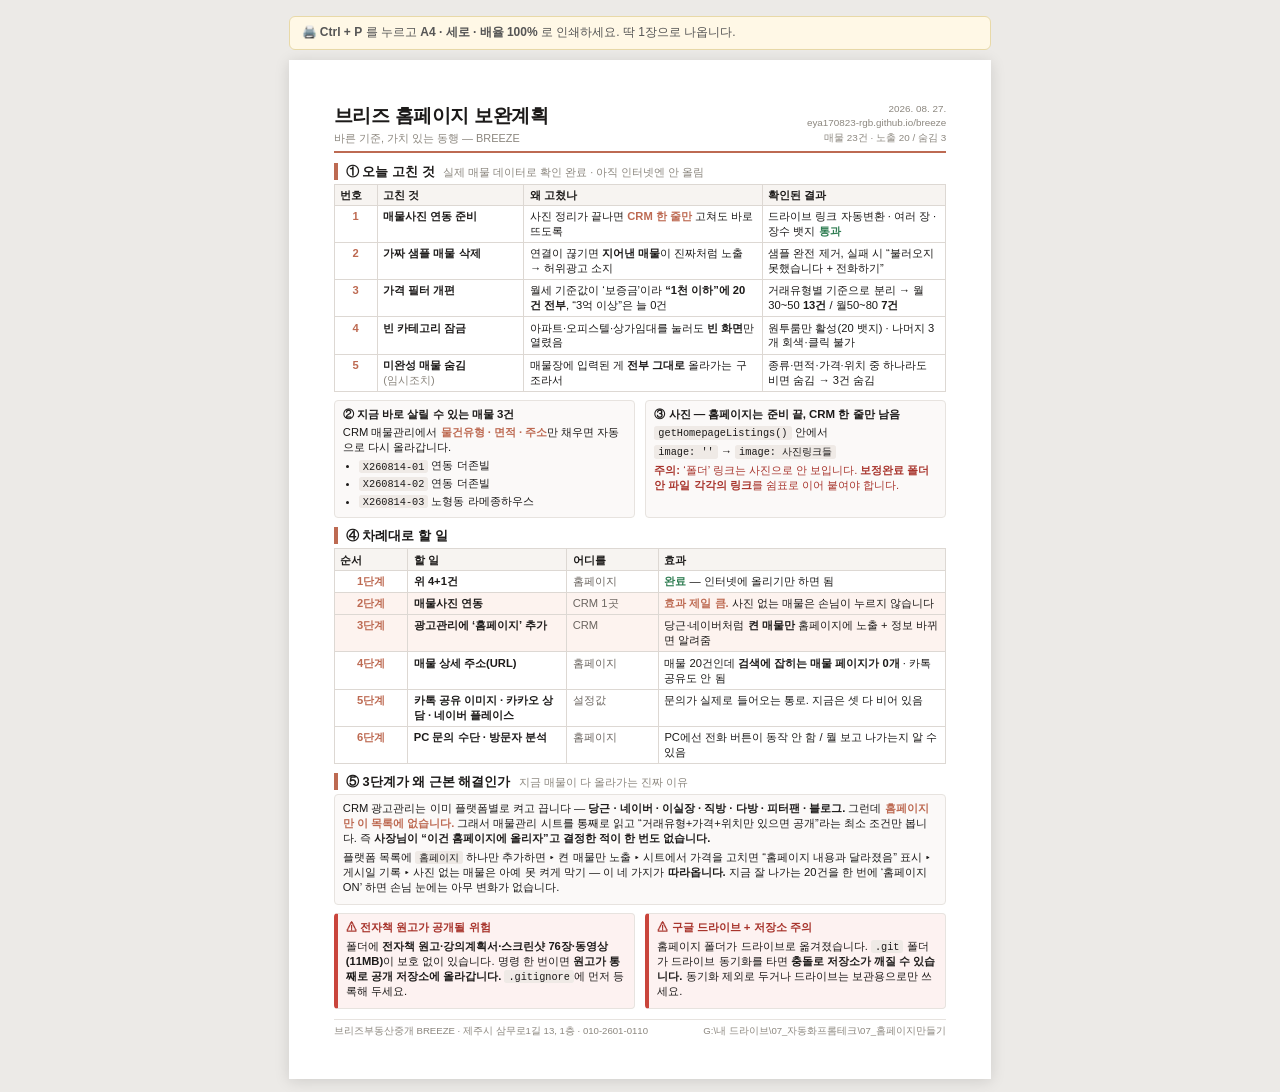
<file: 보완계획_인쇄용_1장.html>
<!DOCTYPE html>
<html lang="ko">
<head>
<meta charset="UTF-8" />
<title>브리즈 홈페이지 보완계획 (1장)</title>
<style>
  @page { size: A4 portrait; margin: 9mm 11mm; }
  * { box-sizing: border-box; margin: 0; padding: 0; }
  body { font-family: "Pretendard", "맑은 고딕", "Malgun Gothic", sans-serif;
         font-size: 8.4pt; line-height: 1.33; color: #1c1a19; }
  .sheet { max-width: 186mm; margin: 0 auto; }

  header { border-bottom: 2pt solid #bd6a52; padding-bottom: 4pt; margin-bottom: 7pt;
           display: flex; align-items: flex-end; justify-content: space-between; gap: 10pt; }
  h1 { font-size: 14.2pt; font-weight: 800; letter-spacing: -0.02em; }
  h1 small { display: block; font-size: 8.2pt; font-weight: 500; color: #8c877f; margin-top: 2pt; letter-spacing: 0; }
  .meta { text-align: right; font-size: 7.4pt; color: #8c877f; line-height: 1.5; white-space: nowrap; }

  h2 { font-size: 9.6pt; font-weight: 800; margin: 7pt 0 3pt; padding-left: 6pt;
       border-left: 3pt solid #bd6a52; }
  h2:first-of-type { margin-top: 0; }
  h2 em { font-style: normal; font-weight: 500; font-size: 8pt; color: #8c877f; margin-left: 4pt; }

  table { width: 100%; border-collapse: collapse; }
  th, td { border: 0.5pt solid #ddd8d3; padding: 2.4pt 4.2pt; vertical-align: top; }
  th { background: #f7f4f1; font-weight: 700; font-size: 7.9pt; text-align: left; }
  td.n { text-align: center; width: 7%; font-weight: 700; color: #bd6a52; white-space: nowrap; }
  td.k { width: 24%; font-weight: 700; }
  td.w { width: 15%; color: #6b6560; }
  .ok { color: #2f7d52; font-weight: 700; }
  .hot { background: #fdf3ef; }
  b.t { color: #bd6a52; }

  .two { display: flex; gap: 8pt; }
  .two > * { flex: 1; }

  .box { border: 0.6pt solid #e7e3df; border-radius: 3pt; padding: 4.4pt 6pt; background: #fbf9f8; }
  .box h3 { font-size: 8.6pt; font-weight: 800; margin-bottom: 2.5pt; }
  .box p { margin-bottom: 2.5pt; }
  .box ul { margin: 0 0 0 12pt; }
  .box li { margin-bottom: 1.5pt; }
  code { font-family: Consolas, "D2Coding", monospace; font-size: 7.7pt;
         background: #efeae6; padding: 0.5pt 3pt; border-radius: 2pt; }

  .warn { border-left: 3pt solid #c9453c; background: #fdf2f1; }
  .warn h3 { color: #a8352d; }

  footer { margin-top: 7pt; padding-top: 4pt; border-top: 0.6pt solid #e7e3df;
           font-size: 7.2pt; color: #8c877f; display: flex; justify-content: space-between; gap: 8pt; }

  @media screen {
    body { background: #eceae7; padding: 16px; }
    .sheet { background: #fff; padding: 11mm 12mm; box-shadow: 0 2px 14px rgba(0,0,0,.13); }
    .hint { max-width: 186mm; margin: 0 auto 10px; font-size: 12px; color: #555;
            background: #fff8e6; border: 1px solid #e8d9a8; border-radius: 6px; padding: 8px 12px; }
  }
  @media print { .hint { display: none; } }
</style>
</head>
<body>

<div class="hint">🖨️ <b>Ctrl + P</b> 를 누르고 <b>A4 · 세로 · 배율 100%</b> 로 인쇄하세요. 딱 1장으로 나옵니다.</div>

<div class="sheet">

  <header>
    <h1>브리즈 홈페이지 보완계획
      <small>바른 기준, 가치 있는 동행 — BREEZE</small></h1>
    <div class="meta">
      2026. 08. 27.<br />
      eya170823-rgb.github.io/breeze<br />
      매물 23건 · 노출 20 / 숨김 3
    </div>
  </header>

  <h2>① 오늘 고친 것 <em>실제 매물 데이터로 확인 완료 · 아직 인터넷엔 안 올림</em></h2>
  <table>
    <tr><th style="width:7%">번호</th><th style="width:24%">고친 것</th><th>왜 고쳤나</th><th style="width:30%">확인된 결과</th></tr>
    <tr>
      <td class="n">1</td><td class="k">매물사진 연동 준비</td>
      <td>사진 정리가 끝나면 <b class="t">CRM 한 줄만</b> 고쳐도 바로 뜨도록</td>
      <td>드라이브 링크 자동변환 · 여러 장 · 장수 뱃지 <span class="ok">통과</span></td>
    </tr>
    <tr>
      <td class="n">2</td><td class="k">가짜 샘플 매물 삭제</td>
      <td>연결이 끊기면 <b>지어낸 매물</b>이 진짜처럼 노출 → 허위광고 소지</td>
      <td>샘플 완전 제거, 실패 시 “불러오지 못했습니다 + 전화하기”</td>
    </tr>
    <tr>
      <td class="n">3</td><td class="k">가격 필터 개편</td>
      <td>월세 기준값이 ‘보증금’이라 <b>“1천 이하”에 20건 전부</b>, “3억 이상”은 늘 0건</td>
      <td>거래유형별 기준으로 분리 → 월30~50 <b>13건</b> / 월50~80 <b>7건</b></td>
    </tr>
    <tr>
      <td class="n">4</td><td class="k">빈 카테고리 잠금</td>
      <td>아파트·오피스텔·상가임대를 눌러도 <b>빈 화면</b>만 열렸음</td>
      <td>원투룸만 활성(20 뱃지) · 나머지 3개 회색·클릭 불가</td>
    </tr>
    <tr>
      <td class="n">5</td><td class="k">미완성 매물 숨김<br /><span style="font-weight:400;color:#8c877f">(임시조치)</span></td>
      <td>매물장에 입력된 게 <b>전부 그대로</b> 올라가는 구조라서</td>
      <td>종류·면적·가격·위치 중 하나라도 비면 숨김 → 3건 숨김</td>
    </tr>
  </table>

  <div class="two" style="margin-top:6pt">
    <div class="box">
      <h3>② 지금 바로 살릴 수 있는 매물 3건</h3>
      <p>CRM 매물관리에서 <b class="t">물건유형 · 면적 · 주소</b>만 채우면 자동으로 다시 올라갑니다.</p>
      <ul>
        <li><code>X260814-01</code> 연동 더존빌</li>
        <li><code>X260814-02</code> 연동 더존빌</li>
        <li><code>X260814-03</code> 노형동 라메종하우스</li>
      </ul>
    </div>
    <div class="box">
      <h3>③ 사진 — 홈페이지는 준비 끝, CRM 한 줄만 남음</h3>
      <p><code>getHomepageListings()</code> 안에서</p>
      <p><code>image: ''</code> → <code>image: 사진링크들</code></p>
      <p style="color:#a8352d"><b>주의:</b> ‘폴더’ 링크는 사진으로 안 보입니다. <b>보정완료 폴더 안 파일 각각의 링크</b>를 쉼표로 이어 붙여야 합니다.</p>
    </div>
  </div>

  <h2>④ 차례대로 할 일</h2>
  <table>
    <tr><th style="width:12%">순서</th><th style="width:26%">할 일</th><th style="width:14%">어디를</th><th>효과</th></tr>
    <tr><td class="n">1단계</td><td class="k">위 4+1건</td><td class="w">홈페이지</td><td><span class="ok">완료</span> — 인터넷에 올리기만 하면 됨</td></tr>
    <tr class="hot"><td class="n">2단계</td><td class="k">매물사진 연동</td><td class="w">CRM 1곳</td><td><b class="t">효과 제일 큼.</b> 사진 없는 매물은 손님이 누르지 않습니다</td></tr>
    <tr class="hot"><td class="n">3단계</td><td class="k">광고관리에 ‘홈페이지’ 추가</td><td class="w">CRM</td><td>당근·네이버처럼 <b>켠 매물만</b> 홈페이지에 노출 + 정보 바뀌면 알려줌</td></tr>
    <tr><td class="n">4단계</td><td class="k">매물 상세 주소(URL)</td><td class="w">홈페이지</td><td>매물 20건인데 <b>검색에 잡히는 매물 페이지가 0개</b> · 카톡 공유도 안 됨</td></tr>
    <tr><td class="n">5단계</td><td class="k">카톡 공유 이미지 · 카카오 상담 · 네이버 플레이스</td><td class="w">설정값</td><td>문의가 실제로 들어오는 통로. 지금은 셋 다 비어 있음</td></tr>
    <tr><td class="n">6단계</td><td class="k">PC 문의 수단 · 방문자 분석</td><td class="w">홈페이지</td><td>PC에선 전화 버튼이 동작 안 함 / 뭘 보고 나가는지 알 수 있음</td></tr>
  </table>

  <h2>⑤ 3단계가 왜 근본 해결인가 <em>지금 매물이 다 올라가는 진짜 이유</em></h2>
  <div class="box">
    <p>CRM 광고관리는 이미 플랫폼별로 켜고 끕니다 — <b>당근 · 네이버 · 이실장 · 직방 · 다방 · 피터팬 · 블로그.</b>
       그런데 <b class="t">홈페이지만 이 목록에 없습니다.</b> 그래서 매물관리 시트를 통째로 읽고
       “거래유형+가격+위치만 있으면 공개”라는 최소 조건만 봅니다.
       즉 <b>사장님이 “이건 홈페이지에 올리자”고 결정한 적이 한 번도 없습니다.</b></p>
    <p style="margin-top:3pt">플랫폼 목록에 <code>홈페이지</code> 하나만 추가하면 ▸ 켠 매물만 노출 ▸ 시트에서 가격을 고치면 “홈페이지 내용과 달라졌음” 표시
       ▸ 게시일 기록 ▸ 사진 없는 매물은 아예 못 켜게 막기 — 이 네 가지가 <b>따라옵니다.</b>
       지금 잘 나가는 20건을 한 번에 ‘홈페이지 ON’ 하면 손님 눈에는 아무 변화가 없습니다.</p>
  </div>

  <div class="two" style="margin-top:6pt">
    <div class="box warn">
      <h3>⚠ 전자책 원고가 공개될 위험</h3>
      <p>폴더에 <b>전자책 원고·강의계획서·스크린샷 76장·동영상(11MB)</b>이 보호 없이 있습니다.
         명령 한 번이면 <b>원고가 통째로 공개 저장소에 올라갑니다.</b> <code>.gitignore</code>에 먼저 등록해 두세요.</p>
    </div>
    <div class="box warn">
      <h3>⚠ 구글 드라이브 + 저장소 주의</h3>
      <p>홈페이지 폴더가 드라이브로 옮겨졌습니다. <code>.git</code> 폴더가 드라이브 동기화를 타면
         <b>충돌로 저장소가 깨질 수 있습니다.</b> 동기화 제외로 두거나 드라이브는 보관용으로만 쓰세요.</p>
    </div>
  </div>

  <footer>
    <span>브리즈부동산중개 BREEZE · 제주시 삼무로1길 13, 1층 · 010-2601-0110</span>
    <span>G:\내 드라이브\07_자동화프롬테크\07_홈페이지만들기</span>
  </footer>

</div>
</body>
</html>
</file>
